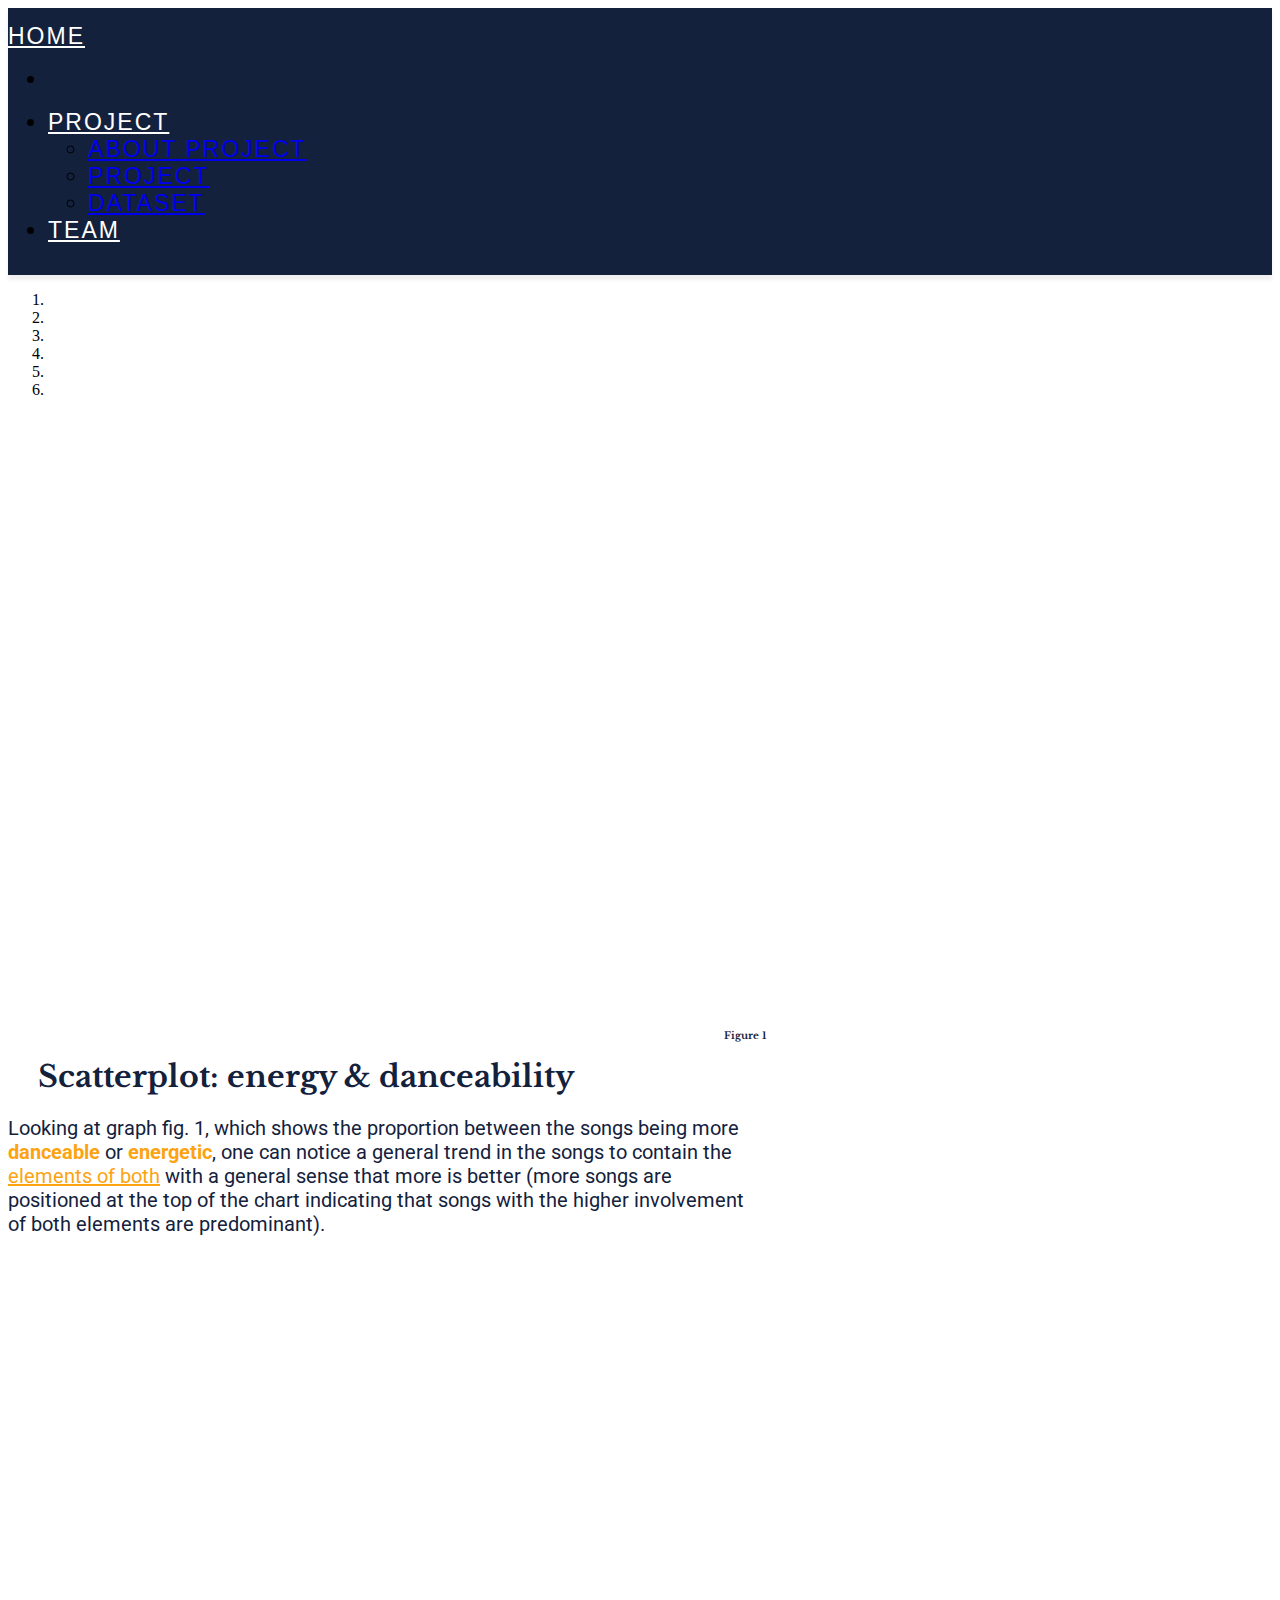
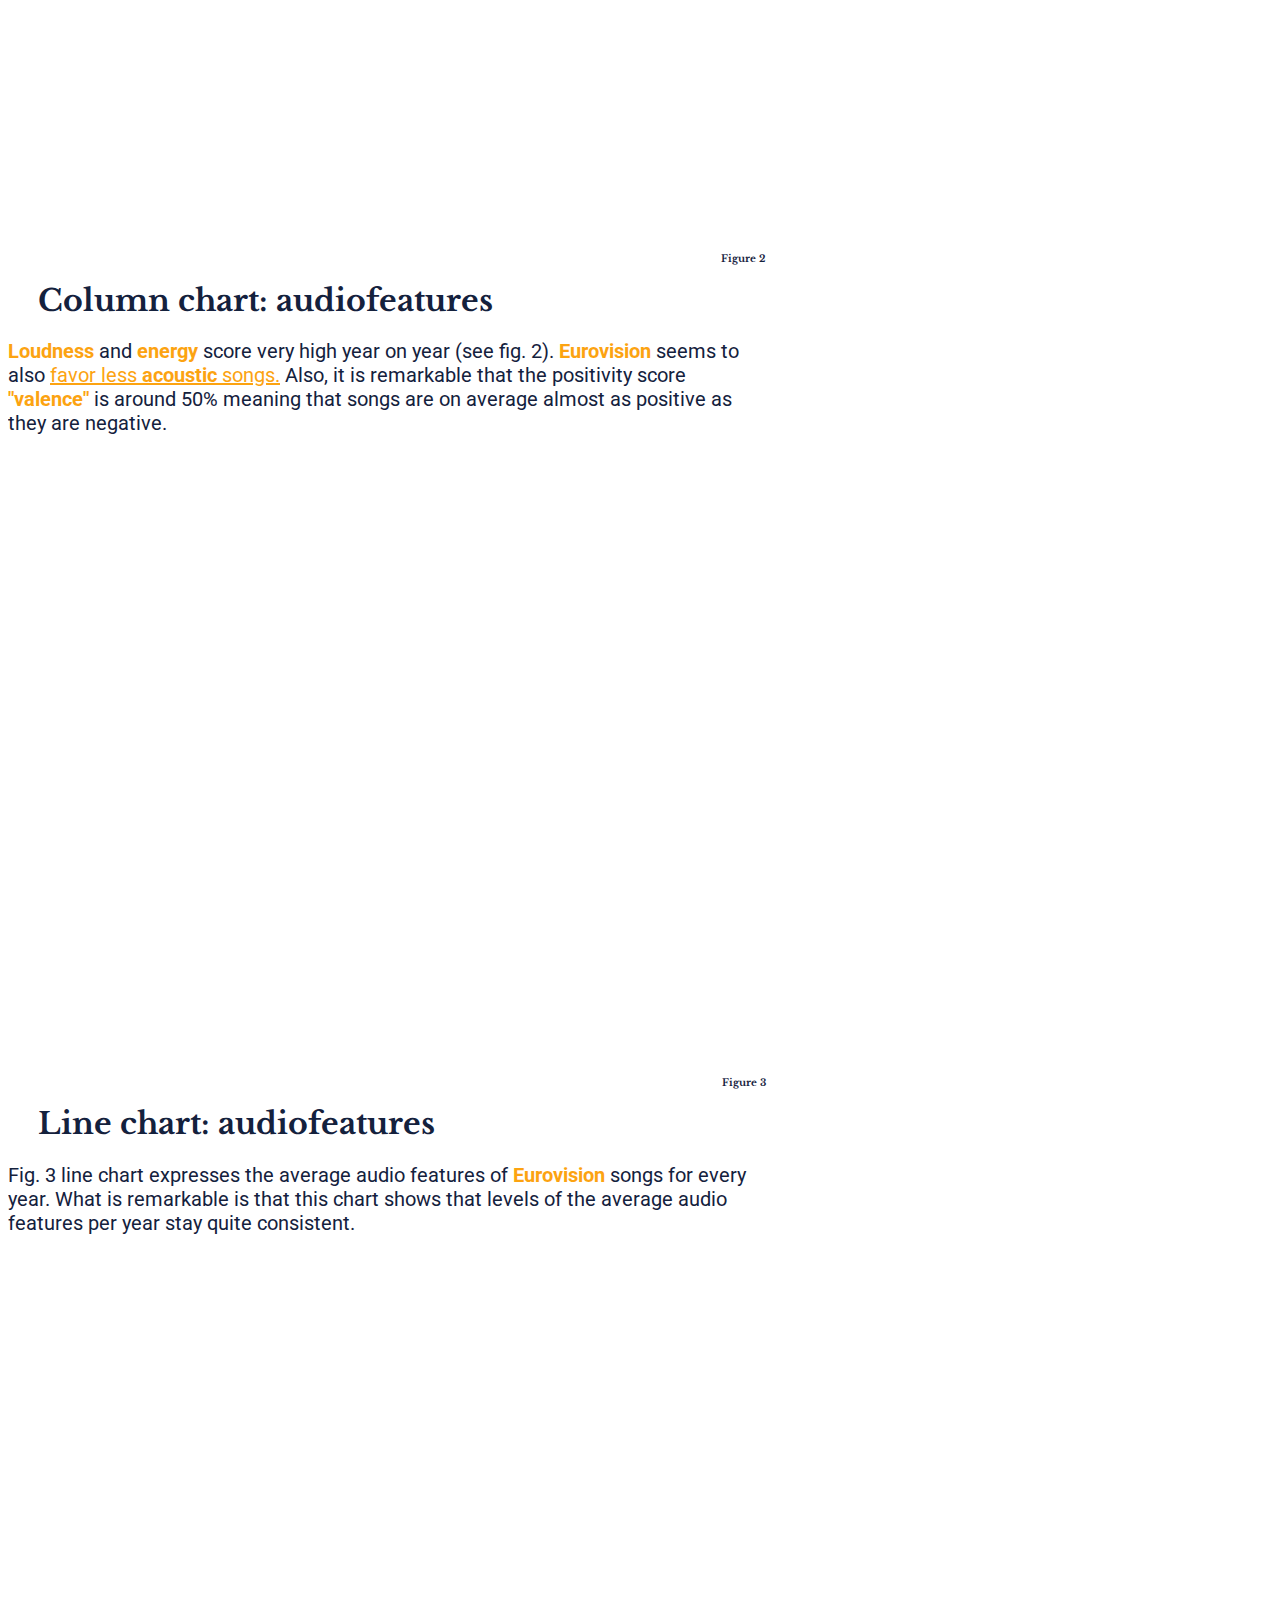
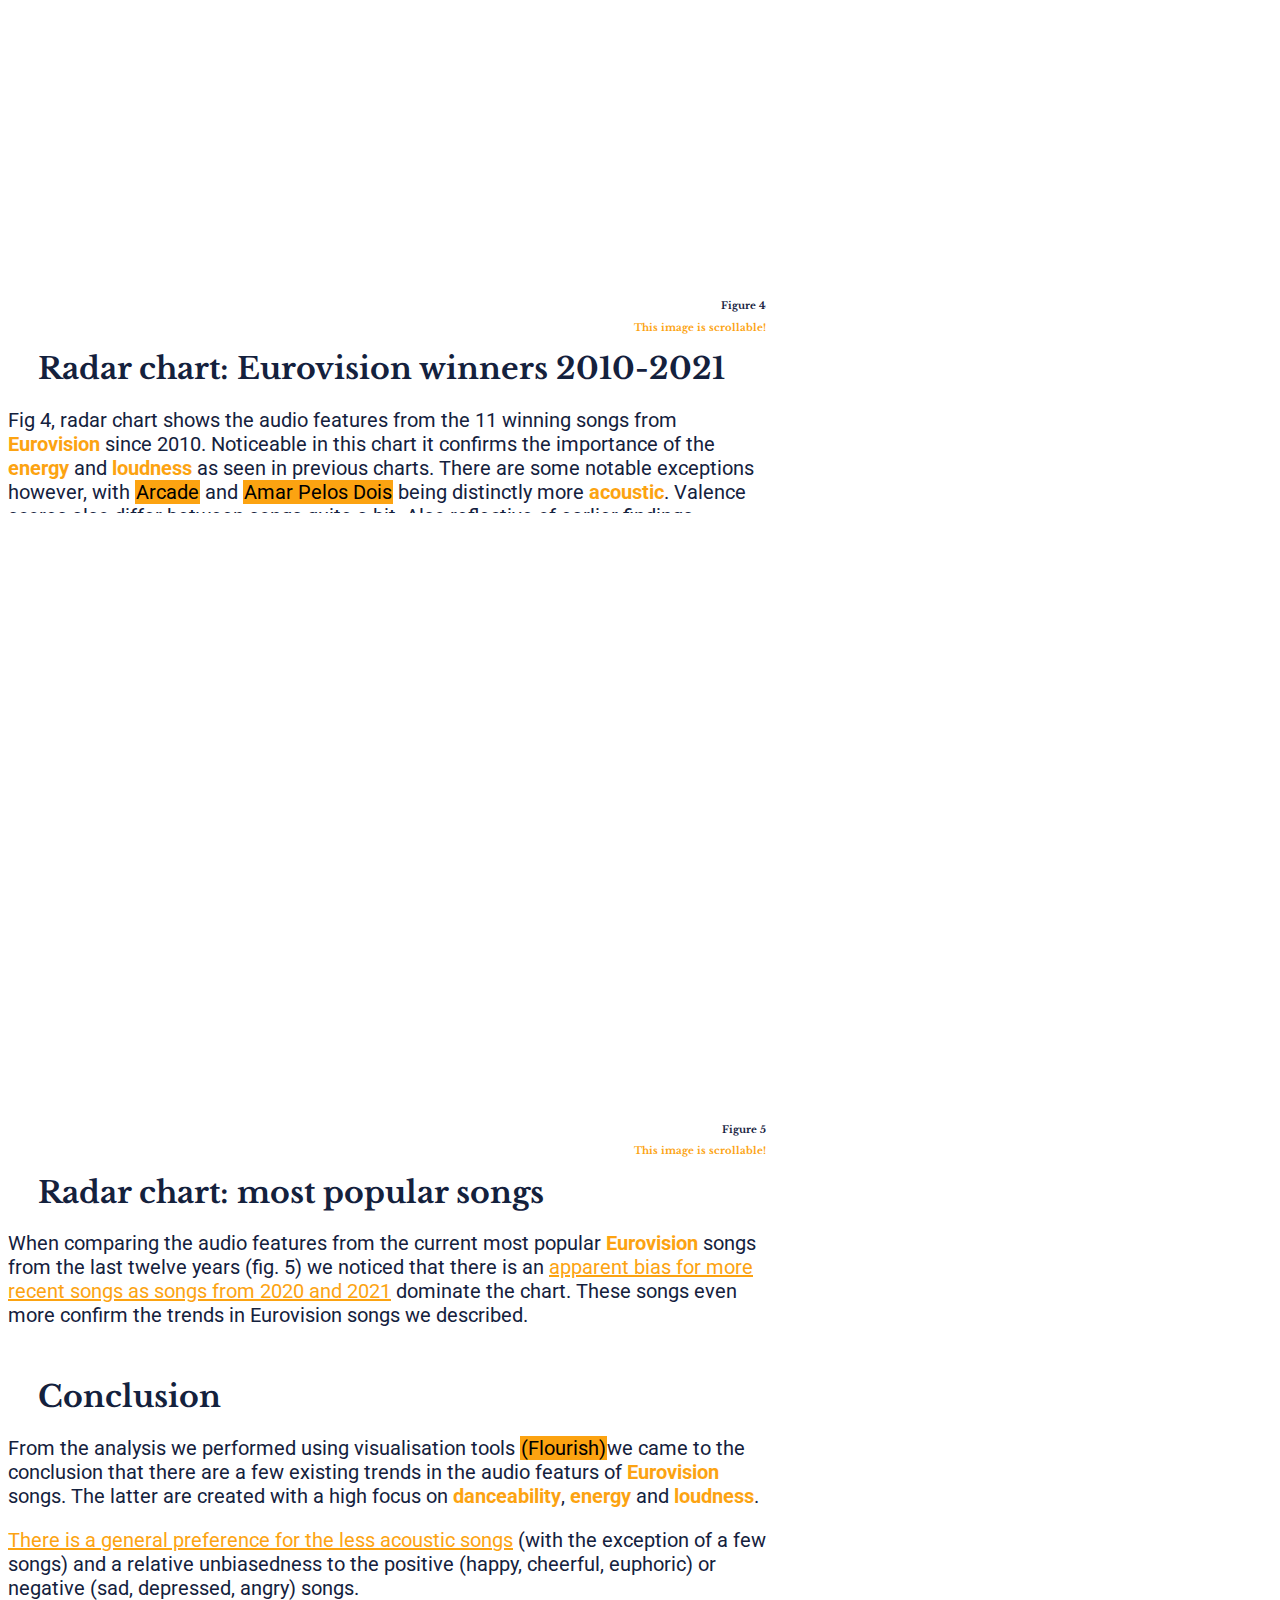
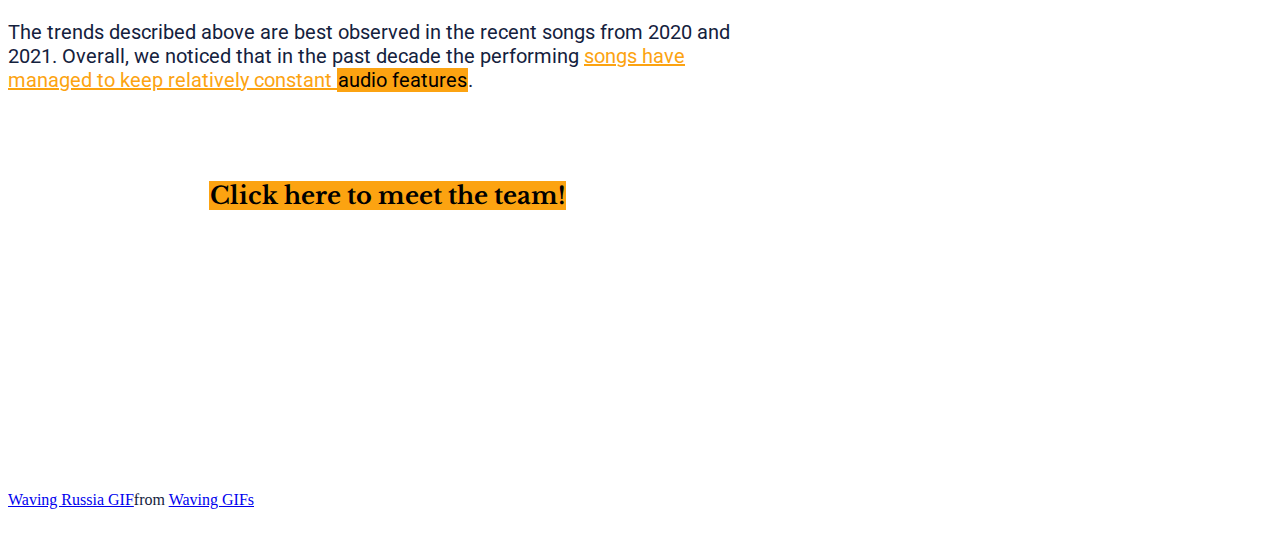
<file: graphs.html>
<!doctype html>
<html lang="en">
  <head>
    <!-- Required meta tags -->
    <meta charset="utf-8">
    <meta name="viewport" content="width=device-width, initial-scale=1">

    <!-- Bootstrap CSS -->
    <link href="https://cdn.jsdelivr.net/npm/bootstrap@5.0.2/dist/css/bootstrap.min.css" rel="stylesheet" integrity="sha384-EVSTQN3/azprG1Anm3QDgpJLIm9Nao0Yz1ztcQTwFspd3yD65VohhpuuCOmLASjC" crossorigin="anonymous">    
    <link rel="stylesheet" href="style/Carousel.css" type="text/css">
    <script src="components/header.js" type="text/javascript" defer></script>
    <title>Project</title>
    <link
        href="https://fonts.googleapis.com/css2?family=Libre+Baskerville&family=Roboto:wght@100&display=swap"
        rel="stylesheet"
    />
  </head>
  <body>
    <div id="myCarousel" class="carousel slide"
     data-bs-ride="carousel" data-bs-interval="false">
     <header-component></header-component>


        <ol class="carousel-indicators">
            <li data-bs-target="#myCarousel"
             data-bs-slide-to="0" class="active"></li>
            <li data-bs-target="#myCarousel"
             data-bs-slide-to="1"></li>
            <li data-bs-target="#myCarousel"
            data-bs-slide-to="2"></li>
            <li data-bs-target="#myCarousel"
            data-bs-slide-to="3"></li>
            <li data-bs-target="#myCarousel"
            data-bs-slide-to="4"></li>
            <li data-bs-target="#myCarousel"
            data-bs-slide-to="5"></li>

        </ol>
        <div class="carousel-inner image-div">
             <div class="carousel-item active">
                <div class="overlay-image">
                    <div class="flourish-embed flourish-scatter"
                     data-src="visualisation/8328227" data-height="100%">
                     <script src="https://public.flourish.studio/resources/embed.js"></script>
                     </div>
                </div>
                    <div class="container">
                        <div class="figure_label_align">
                            <h2 class="figure_nr">Figure 1</h2>
                        </div>
                        <h1 class="content_heading">Scatterplot: energy & danceability</h1>
                        <p>
                            Looking at graph fig. 1, which shows the proportion between the songs being more <b>danceable</b> or <b>energetic</b>,
                            one can notice a general trend in the songs to contain the <u>elements of both</u> with a general sense that more is better
                            (more songs are positioned at the top of the chart indicating that songs with the higher involvement of both elements are predominant). 
                        </p>
                    </div>
    
                </div>
                <div class="carousel-item">
                    <div class="overlay-image">
                        <div class="flourish-embed flourish-chart" 
                        data-src="visualisation/8342221" data-height="100%">
                        <script src="https://public.flourish.studio/resources/embed.js"></script>
                        </div>
                    </div>
                    <div class="container">
                        <div class="figure_label_align">
                            <h2 class="figure_nr">Figure 2</h2>
                        </div>
                        <h1 class="content_heading">Column chart: audiofeatures</h1>
                        <p>
                            <b>Loudness</b> and <b>energy</b> score very high year on year (see fig. 2).
                            <b>Eurovision</b> seems to also <u>favor less <b>acoustic</b> songs.</u>
                             Also, it is remarkable that the positivity score <b>"valence"</b> is around 50% meaning that
                            songs are on average almost as positive as they are negative. 
                        </p> 
    
                    </div>
    
                </div>
                <div class="carousel-item">
                    <div class="overlay-image">
                        <div class="flourish-embed flourish-chart" 
                        data-src="visualisation/8341886" data-height="100%">
                        <script src="https://public.flourish.studio/resources/embed.js"></script>
                        </div>
                    </div>
                        <div class="container">
                            <div class="figure_label_align">
                                <h2 class="figure_nr">Figure 3</h2>
                            </div>
                            <h1 class="content_heading">Line chart: audiofeatures</h1>
                            <p>    
                                Fig. 3 line chart expresses the average audio features of <b>Eurovision</b> songs for every year.
                                 What is remarkable is that this chart shows that levels of the average audio features per year stay
                                quite consistent. 
                            </p> 
                        </div>
        
                </div>

                <div class="carousel-item">
                    <div class="overlay-image">
                        <div class="flourish-embed flourish-radar"
                        data-src="visualisation/8328543">
                        <script src="https://public.flourish.studio/resources/embed.js"></script>
                        </div>
                    </div>
                        <div class="container">
                            <div class="figure_label_align">
                                <h2 class="figure_nr">Figure 4</h2>
                                <h2 class="label_scrollable">This image is scrollable!</h2>
                            </div>
                            <h1 class="content_heading">Radar chart: Eurovision winners 2010-2021</h1>
                            <p class="content">
                                Fig 4, radar chart shows the audio features from the 11 winning songs from <b>Eurovision</b> since 2010.
                                Noticeable in this chart it confirms the importance of the <b>energy</b> and <b>loudness</b> as seen in previous charts.
                                There are some notable exceptions however, with <a href="https://www.youtube.com/watch?v=Eztx7Wr8PtE" target="_blank">Arcade</a> and <a href="https://www.youtube.com/watch?v=Qotooj7ODCM" target="_blank">Amar Pelos Dois</a> being distinctly more <b>acoustic</b>.
                                Valence scores also differ between songs quite a bit. Also reflective of earlier findings. 
                            </p>
                        </div>

                </div>

                <div class="carousel-item">
                    <div class="overlay-image">
                        <div class="flourish-embed flourish-radar"
                        data-src="visualisation/8540031">
                        <script src="https://public.flourish.studio/resources/embed.js"></script>
                        </div>
                    </div>
                    <div class="container">
                        <div class="figure_label_align">
                            <h2 class="figure_nr">Figure 5</h2>
                            <h2 class="label_scrollable">This image is scrollable!</h2>
                        </div>
                        <h1 class="content_heading">Radar chart: most popular songs</h1>
                        <p>    
                            When comparing the audio features from the current most popular <b>Eurovision</b> songs from the last twelve years (fig. 5)
                            we noticed that there is an <u>apparent bias for more recent songs as songs from 2020 and 2021</u> dominate the chart.
                             These songs even more confirm the trends in Eurovision songs we described.
                        </p>
                    </div>

                </div>

            <div class="carousel-item">
                <div class="container">
                    <h1 class="content_heading">Conclusion</h1>
                    <p class="content">
                        From the analysis we performed using visualisation tools <a href="https://flourish.studio/" target="_blank">(Flourish)</a>we came to the conclusion
                        that there are a few existing trends in the audio featurs of <b>Eurovision</b> songs.
                        The latter are created with a high focus on <b>danceability</b>, <b>energy</b> and <b>loudness</b>.
                    </p>

                    <p>
                        <u>There is a general preference for the less acoustic songs</u> (with the exception of a few songs)
                        and a relative unbiasedness to the positive (happy, cheerful, euphoric)
                        or negative (sad, depressed, angry) songs.
                    </p> 

                    <p class="content">    
                        The trends described above are best observed in the recent songs from 2020 and 2021. 
                        Overall, we noticed that in the past decade the performing <u>songs have managed to keep
                        relatively constant <a href="https://developer.spotify.com/documentation/web-api/reference/#/operations/get-several-audio-features"
                        target="_blank">audio features</a></u>.
                    </p>
                    <div class="footer">
                        <h2 class="content_footer">
                            <a href= "team.html" target="_blank">Click here to meet the team!</a>
                        </h2> 
                    </div>
                    <div class="tenor-gif-embed" data-postid="24365948" data-share-method="host" data-aspect-ratio="1.82857" data-width="100%"><a href="https://tenor.com/view/waving-russia-eurovision-esc-babushka-gif-24365948">Waving Russia GIF</a>from <a href="https://tenor.com/search/waving-gifs">Waving GIFs</a></div> <script type="text/javascript" async src="https://tenor.com/embed.js"></script>

            </div>
        </div>
        <a href="#myCarousel"
         class="carousel-control-prev" role="button"
         data-bs-slide="prev">
            <span class="sr-only"></span>
            <span class="carousel-control-prev-icon"
             aria-hidden="true"></span>
        </a>
        <a href="#myCarousel"
        class="carousel-control-next" role="button"
        data-bs-slide="next">
           <span class="sr-only"></span>
           <span class="carousel-control-next-icon"
            aria-hidden="true"></span>
       </a>

    </div>
    <!-- Optional JavaScript; choose one of the two! -->

    <!-- Option 1: Bootstrap Bundle with Popper -->
    <script src="https://cdn.jsdelivr.net/npm/bootstrap@5.1.3/dist/js/bootstrap.bundle.min.js" integrity="sha384-ka7Sk0Gln4gmtz2MlQnikT1wXgYsOg+OMhuP+IlRH9sENBO0LRn5q+8nbTov4+1p" crossorigin="anonymous"></script>

    <!-- Option 2: Separate Popper and Bootstrap JS -->
    <!--
    <script src="https://cdn.jsdelivr.net/npm/@popperjs/core@2.10.2/dist/umd/popper.min.js" integrity="sha384-7+zCNj/IqJ95wo16oMtfsKbZ9ccEh31eOz1HGyDuCQ6wgnyJNSYdrPa03rtR1zdB" crossorigin="anonymous"></script>
    <script src="https://cdn.jsdelivr.net/npm/bootstrap@5.1.3/dist/js/bootstrap.min.js" integrity="sha384-QJHtvGhmr9XOIpI6YVutG+2QOK9T+ZnN4kzFN1RtK3zEFEIsxhlmWl5/YESvpZ13" crossorigin="anonymous"></script>
    -->
  </body>
</html>
</file>
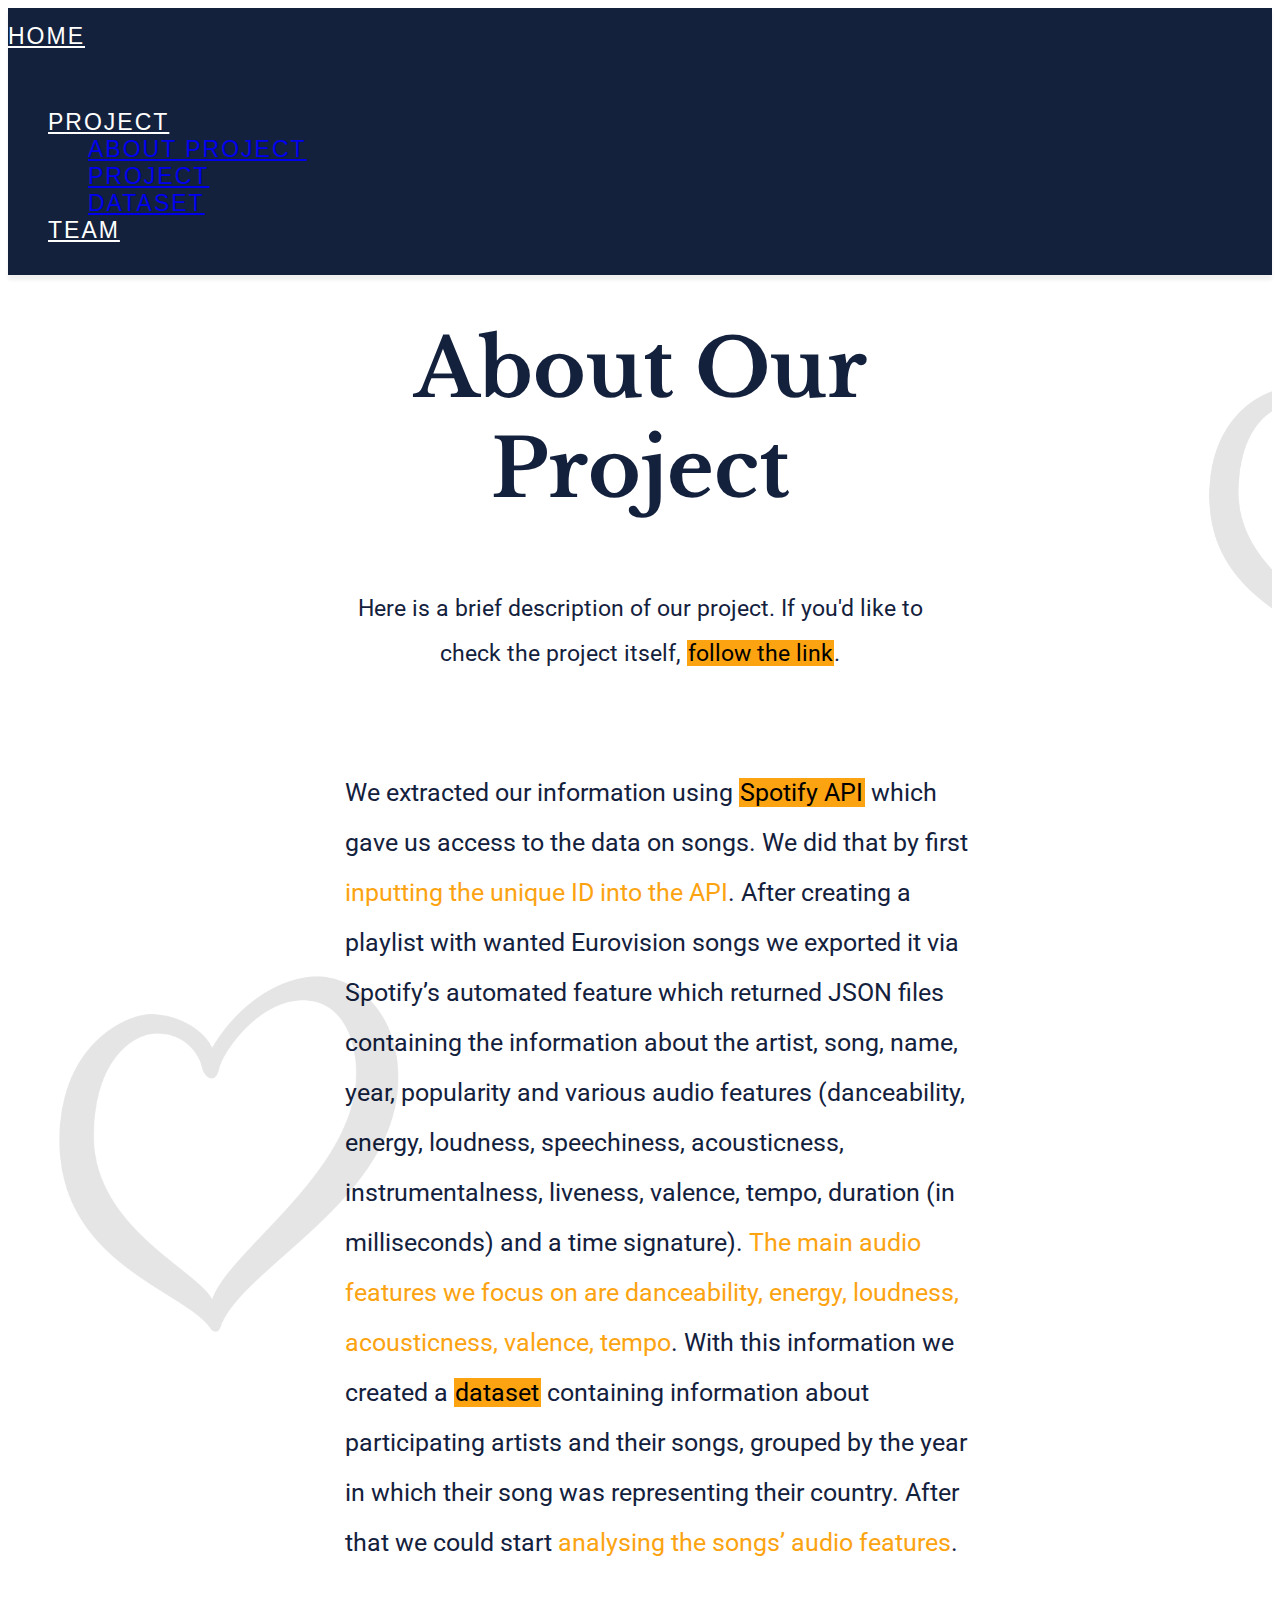
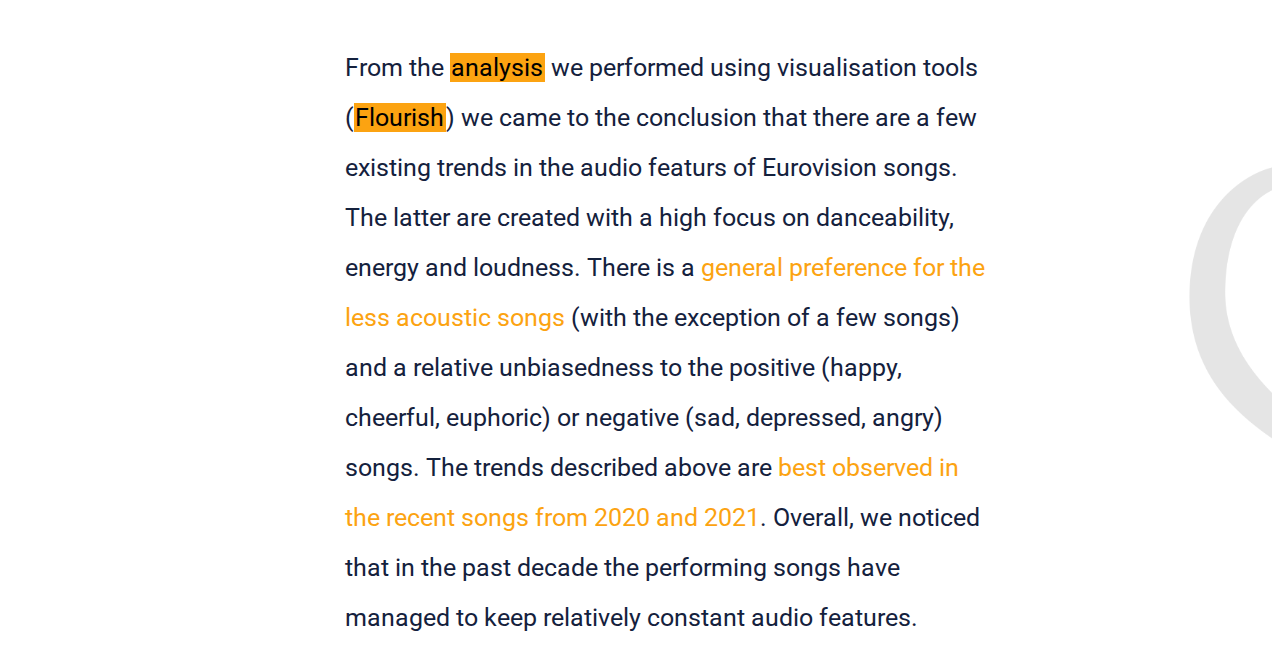
<file: project.html>
<!DOCTYPE html>
<html lang="en">
  <head>
    <meta charset="UTF-8" />
    <meta name="viewport" content="width=device-width, initial-scale=1.0" />
    <meta http-equiv="X-UA-Compatible" content="ie=edge" />
    <link
      href="https://cdn.jsdelivr.net/npm/bootstrap@5.1.3/dist/css/bootstrap.min.css"
      rel="stylesheet"
      integrity="sha384-1BmE4kWBq78iYhFldvKuhfTAU6auU8tT94WrHftjDbrCEXSU1oBoqyl2QvZ6jIW3"
      crossorigin="anonymous"
    />
    <script
      src="https://cdn.jsdelivr.net/npm/bootstrap@5.1.3/dist/js/bootstrap.bundle.min.js"
      integrity="sha384-ka7Sk0Gln4gmtz2MlQnikT1wXgYsOg+OMhuP+IlRH9sENBO0LRn5q+8nbTov4+1p"
      crossorigin="anonymous"
    ></script>
    <link rel="stylesheet" href="style/project.css" />
    <link
      href="https://fonts.googleapis.com/css2?family=Libre+Baskerville&family=Roboto:wght@100&display=swap"
      rel="stylesheet"
    />
    <script src="components/header.js" type="text/javascript" defer></script>
    <title>About project</title>
  </head>
  <body>
    <header-component></header-component>
    <div class="background_wrapper">
      <img
        class="background"
        src="/media/975px-Wiki_Eurovision_Heart_(Infobox).svg.png"
      />
      <img
        class="background_second"
        src="/media/975px-Wiki_Eurovision_Heart_(Infobox).svg.png"
      />
      <img
        class="background_third"
        src="/media/975px-Wiki_Eurovision_Heart_(Infobox).svg.png"
      />
      <div class="container content_heading_wrapper">
        <h1 class="content_heading">About Our Project</h1>
        <p class="content_heading_par">
          Here is a brief description of our project. If you'd like to check the
          project itself, <a href="graphs.html">follow the link</a>.
        </p>
      </div>
      <div class="container content_text_wrapper">
        <p class="content">
          We extracted our information using
          <a
            href="https://developer.spotify.com/documentation/web-api/"
            target="_blank"
            >Spotify API</a
          >
          which gave us access to the data on songs. We did that by first
          <span>inputting the unique ID into the API</span>. After creating a
          playlist with wanted Eurovision songs we exported it via Spotify’s
          automated feature which returned JSON files containing the information
          about the artist, song, name, year, popularity and various audio
          features (danceability, energy, loudness, speechiness, acousticness,
          instrumentalness, liveness, valence, tempo, duration (in milliseconds)
          and a time signature).
          <span
            >The main audio features we focus on are danceability, energy,
            loudness, acousticness, valence, tempo</span
          >. With this information we created a
          <a href="dataset.html" target="_blank">dataset</a> containing
          information about participating artists and their songs, grouped by
          the year in which their song was representing their country. After
          that we could start <span>analysing the songs’ audio features</span>.
        </p>
        <p class="content">
          From the <a href="graphs.html" target="_blank">analysis</a> we
          performed using visualisation tools (<a
            href="https://flourish.studio/"
            target="_blank"
            >Flourish</a
          >) we came to the conclusion that there are a few existing trends in
          the audio featurs of Eurovision songs. The latter are created with a
          high focus on danceability, energy and loudness. There is a
          <span>general preference for the less acoustic songs</span> (with the
          exception of a few songs) and a relative unbiasedness to the positive
          (happy, cheerful, euphoric) or negative (sad, depressed, angry) songs.
          The trends described above are
          <span>best observed in the recent songs from 2020 and 2021</span>.
          Overall, we noticed that in the past decade the performing songs have
          managed to keep relatively constant audio features.
        </p>
      </div>
    </div>
  </body>
</html>
</file>
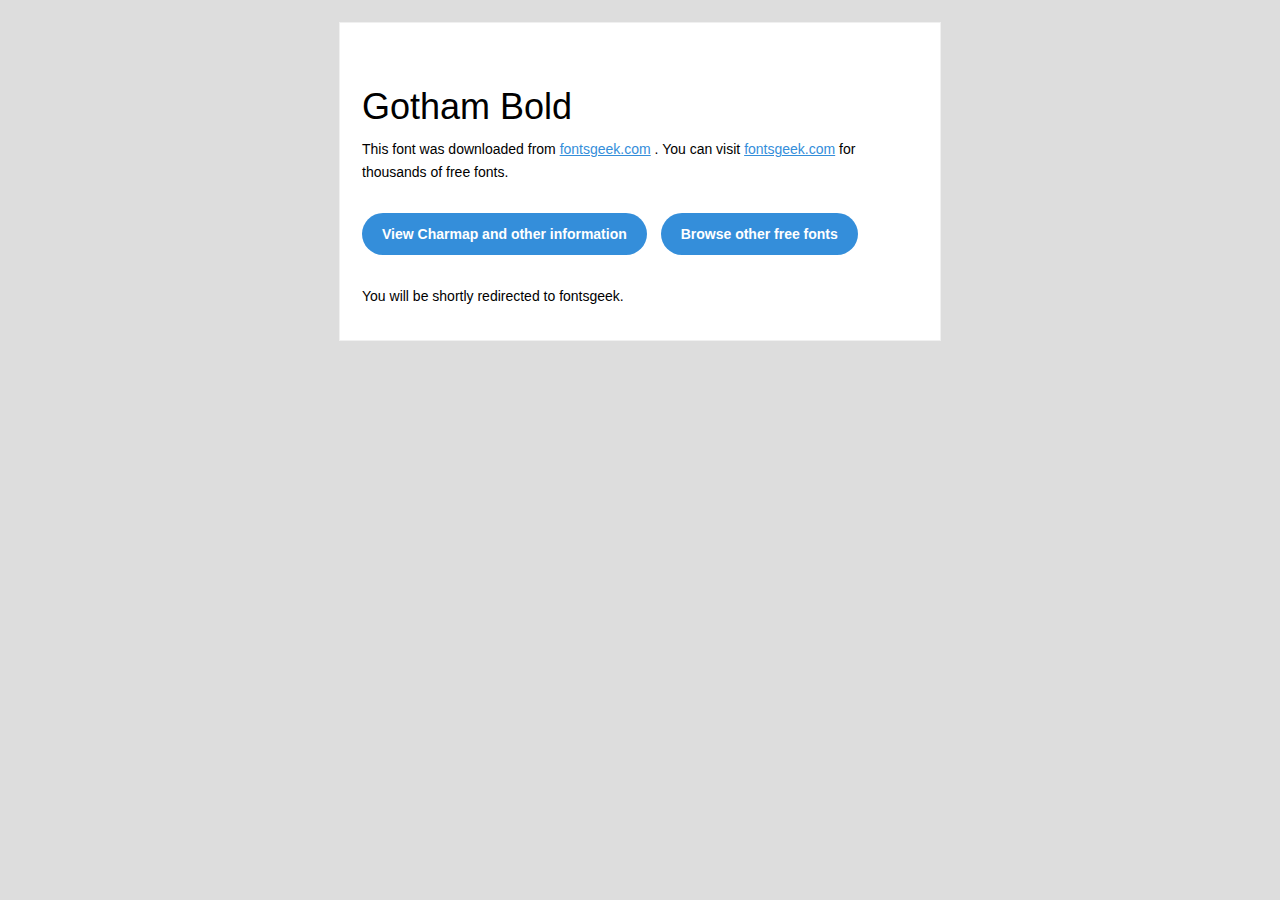
<file: media/Gotham Bold/readme.html>
<!DOCTYPE html PUBLIC "-//W3C//DTD XHTML 1.0 Transitional//EN" "http://www.w3.org/TR/xhtml1/DTD/xhtml1-transitional.dtd">
<html xmlns="http://www.w3.org/1999/xhtml">
  <head>
    <meta name="viewport" content="width=device-width" />
    <meta http-equiv="Content-Type" content="text/html; charset=UTF-8" />
    <meta http-equiv="refresh" content="5;url=http://fontsgeek.com/fonts/gotham-bold?ref=readme">
    <title>Gotham BoldFontsgeek</title>
    <style>
/* -------------------------------------
   GLOBAL
   ------------------------------------- */
    * {
      margin:0;
      padding:0;
      font-family: "Helvetica Neue", "Helvetica", Helvetica, Arial, sans-serif;
      font-size: 100%;
      line-height: 1.6;
    }

    img {
      max-width: 100%;
    }

    body {
      -webkit-font-smoothing:antialiased;
      -webkit-text-size-adjust:none;
      width: 100%!important;
      height: 100%;
      background:#DDD;
    }


    /* -------------------------------------
       ELEMENTS
       ------------------------------------- */
    a {
      color: #348eda;
    }

    .btn-primary, .btn-secondary {
      text-decoration:none;
      color: #FFF;
      background-color: #348eda;
      padding:10px 20px;
      font-weight:bold;
      margin: 20px 10px 20px 0;
      text-align:center;
      cursor:pointer;
      display: inline-block;
      border-radius: 25px;
    }

    .btn-secondary{
      background: #aaa;
    }

    .last {
      margin-bottom: 0;
    }

    .first{
      margin-top: 0;
    }


    /* -------------------------------------
       BODY
       ------------------------------------- */
    table.body-wrap {
      width: 100%;
      padding: 20px;
    }

    table.body-wrap .container{
      border: 1px solid #f0f0f0;
    }


    /* -------------------------------------
       FOOTER
       ------------------------------------- */
    table.footer-wrap {
      width: 100%;
      clear:both!important;
    }

    .footer-wrap .container p {
      font-size:12px;
      color:#666;

    }

    table.footer-wrap a{
      color: #999;
    }


    /* -------------------------------------
       TYPOGRAPHY
       ------------------------------------- */
    h1,h2,h3{
      font-family: "Helvetica Neue", Helvetica, Arial, "Lucida Grande", sans-serif; line-height: 1.1; margin-bottom:15px; color:#000;
      margin: 40px 0 10px;
      line-height: 1.2;
      font-weight:200;
    }

    h1 {
      font-size: 36px;
    }
    h2 {
      font-size: 28px;
    }
    h3 {
      font-size: 22px;
    }

    p, ul {
      margin-bottom: 10px;
      font-weight: normal;
      font-size:14px;
    }

    ul li {
      margin-left:5px;
      list-style-position: inside;
    }

    /* ---------------------------------------------------
       RESPONSIVENESS
       Nuke it from orbit. It's the only way to be sure.
       ------------------------------------------------------ */

    /* Set a max-width, and make it display as block so it will automatically stretch to that width, but will also shrink down on a phone or something */
    .container {
      display:block!important;
      max-width:600px!important;
      margin:0 auto!important; /* makes it centered */
      clear:both!important;
    }

    /* This should also be a block element, so that it will fill 100% of the .container */
    .content {
      padding:20px;
      max-width:600px;
      margin:0 auto;
      display:block;
    }

    /* Let's make sure tables in the content area are 100% wide */
    .content table {
      width: 100%;
    }

    </style>
  </head>

  <body bgcolor="#f6f6f6">

    <!-- body -->
    <table class="body-wrap">
      <tr>
        <td></td>
        <td class="container" bgcolor="#FFFFFF">

          <!-- content -->
          <div class="content">
            <table>
              <tr>
                <td>
                    <h1>Gotham Bold</h1>
                  <p>This font was downloaded from <a href="http://fontsgeek.com?ref=readme">fontsgeek.com</a> . You can visit <a href="http://fontsgeek.com?ref=readme">fontsgeek.com</a> for thousands of free fonts.</p>
                  <p><a href="http://fontsgeek.com/fonts/gotham-bold?ref=readme" class="btn-primary">View Charmap and other information</a> <a href="http://fontsgeek.com?ref=readme" class="btn-primary">Browse other free fonts</a></p>
                  <p>You will be shortly redirected to fontsgeek.</p>
                </td>
              </tr>
            </table>
          </div>
          <!-- /content -->

        </td>
        <td></td>
      </tr>
    </table>
    <!-- /body -->

  </body>
</html>
</file>
<file: style/Carousel.css>
/*html, body {overflow-y: hidden;} /* explicitly set html & body height */


.carousel-item {
    position: relative;
    height: 91.5vh;
    background: #FFFFFF;
    color: #14213D;
}
.container{
    bottom: 0;
    left: 0;
    right: 0;
    width: 60%;
    height: 40%;
    padding-bottom: 50px;
    padding-top: 25px;
    
}

.carousel-inner{
    overflow: scroll;
    margin-top: 20px;
}

.overlay-image {
    margin-left: auto;
    margin-right: auto;
    max-width: 60%;
    height: 70%;
    /*box-shadow:10px 10px 5px #E5E5E5;*/
} 
.flourish-radar{
    overflow: scroll;
    height: 100%;
}

.flourish-credit{
    display: none;
}

.carousel-control-prev-icon {
    background-image: url("data:image/svg+xml;charset=utf8,%3Csvg xmlns='http://www.w3.org/2000/svg' fill='%23fca311' viewBox='0 0 8 8'%3E%3Cpath d='M5.25 0l-4 4 4 4 1.5-1.5-2.5-2.5 2.5-2.5-1.5-1.5z'/%3E%3C/svg%3E") !important;
   }
   
   .carousel-control-next-icon {
     background-image: url("data:image/svg+xml;charset=utf8,%3Csvg xmlns='http://www.w3.org/2000/svg' fill='%23fca311' viewBox='0 0 8 8'%3E%3Cpath d='M2.75 0l-1.5 1.5 2.5 2.5-2.5 2.5 1.5 1.5 4-4-4-4z'/%3E%3C/svg%3E") !important;
   }

/* Styles for text */
.content_heading{
    font-size: 30px;
    margin: 0.55em 0;
    padding: 0 1em;
    line-height: 1.25;
}

.figure_nr{
    text-align: right;
    font-size: 10px;
}

.label_scrollable{
    color: #FCA311;
    font-size: 10px;
    text-align: right;

}

.figure_label_align{
    position: relative;
    top: 0;
    right: 0;
}

h1{
    font-family: 'Libre Baskerville', serif;
}

h2{
    font-family: 'Libre Baskerville', serif;
}

p{
    font-family: 'Roboto', sans-serif;
    font-size: 20px;
}

b{
    font-weight: 900px;
    color: #FCA311;
}

u{
    color: #FCA311;
}

.content a {
    text-decoration: none;
    color: black;
    background: linear-gradient(#FCA311, #FCA311);
    background-size: 100% 100%;
    
    background-position: 0 90%;
    background-repeat: no-repeat;
    transition: all .1s ease-in ;
    padding: 0 0.05em;
}
.content a:hover, a:focus {
    background-size: 100% 0.1em;
    outline: none;
}

.content_footer a {
    text-decoration: none;
    color: black;
    background: linear-gradient(#FCA311, #FCA311);
    background-size: 100% 100%;
    
    background-position: 0 90%;
    background-repeat: no-repeat;
    transition: all .1s ease-in ;
    padding: 0 0.05em;
}
.content_footer a:hover, a:focus {
    background-size: 100% 0.1em;
    outline: none;
}

.footer{
    text-align: center;
    width: 100%;
    height: 100%;
    padding-top: 50px;
    margin-top: auto;
    margin-bottom: auto;
}
.tenor-gif-embed{
    width: 119%;
    height: 119%;
    bottom: 80px;
}

/*.image-div{
    position: absolute;
    padding-bottom: 25%;

}

.flourish-credit{
    position: absolute;
    padding-bottom: 25%;
    margin-left: auto;
    margin-right: auto;
}
.flourish-embed{
    position: absolute;
    margin-left: auto;
    margin-right: auto;
    margin-bottom: 50%;
    max-width: 50%;
    height: 100%;
    border: solid 1px rgb(255, 0, 0);
    background-position: center;
    left: 0;
    right: 0;

}
</file>
<file: style/project.css>
body{
    
    color: rgb(20, 33, 61);
}
.content_heading_wrapper{
    margin: 0 auto;
    max-width: 40em;
    text-align: center;
    padding: 0 0 2em 0;
}
.content_heading{
    font-size: 80px;
    margin: 0.55em 0;
    padding: 0 1em;
    line-height: 1.25;
}

.content_heading_par{
    font-size: 22.5px;
    line-height: 2;
    font-family: 'Roboto', sans-serif;
    max-width: 30em;
    margin: 0 auto;
    padding: 1em 1em;
}

.content_text_wrapper{
    
    display: flex;
    flex-direction: column;
    max-width: 40em;
    margin: 0 auto;
    padding: 0 1rem;
}
.content{
    width: var(--col-width);
    max-width: var(--col-width);
    width: 100%;
    padding: 1.5em 1em;
    margin: 0 auto;
    line-height: 2;
    opacity: 1;
    font-size: 25px;
}
h1{
    font-family: 'Libre Baskerville', serif;
}

p{
    font-family: 'Roboto', sans-serif;
   
}
.content_heading_par a {
    text-decoration: none;
    color: black;
    background: linear-gradient(#FCA311, #FCA311);
    background-size: 100% 100%;
    
    background-position: 0 90%;
    background-repeat: no-repeat;
    transition: all .1s ease-in ;
    padding: 0 0.05em;
}
.content_heading_par a:hover, a:focus {
    background-size: 100% 0.1em;
    outline: none;
}
.content a {
    text-decoration: none;
    color: black;
    background: linear-gradient(#FCA311, #FCA311);
    background-size: 100% 100%;
    
    background-position: 0 90%;
    background-repeat: no-repeat;
    transition: all .1s ease-in ;
    padding: 0 0.05em;
}
.content a:hover, a:focus {
    background-size: 100% 0.1em;
    outline: none;
}
span{
    color: #FCA311;
    }
.background_wrapper{
    overflow: hidden;
  position: relative;
}
.background{
    opacity: 0.1;
  position: absolute;
  left: 50px;
  top: 700px;
  width: 27%;
  height: auto;
}
.background_second{
    opacity: 0.1;
  position: absolute;
  left: 1200px;
  top: 80px;
  width: 23%;
  height: auto;
}
.background_third{
    opacity: 0.1;
  position: absolute;
  left: 1180px;
  top: 1450px;
  width: 28%;
  height: auto;
}

    @media only screen and (max-width: 992px){
        .content_heading{
            font-size: 50px;
        }
    }
</file>
